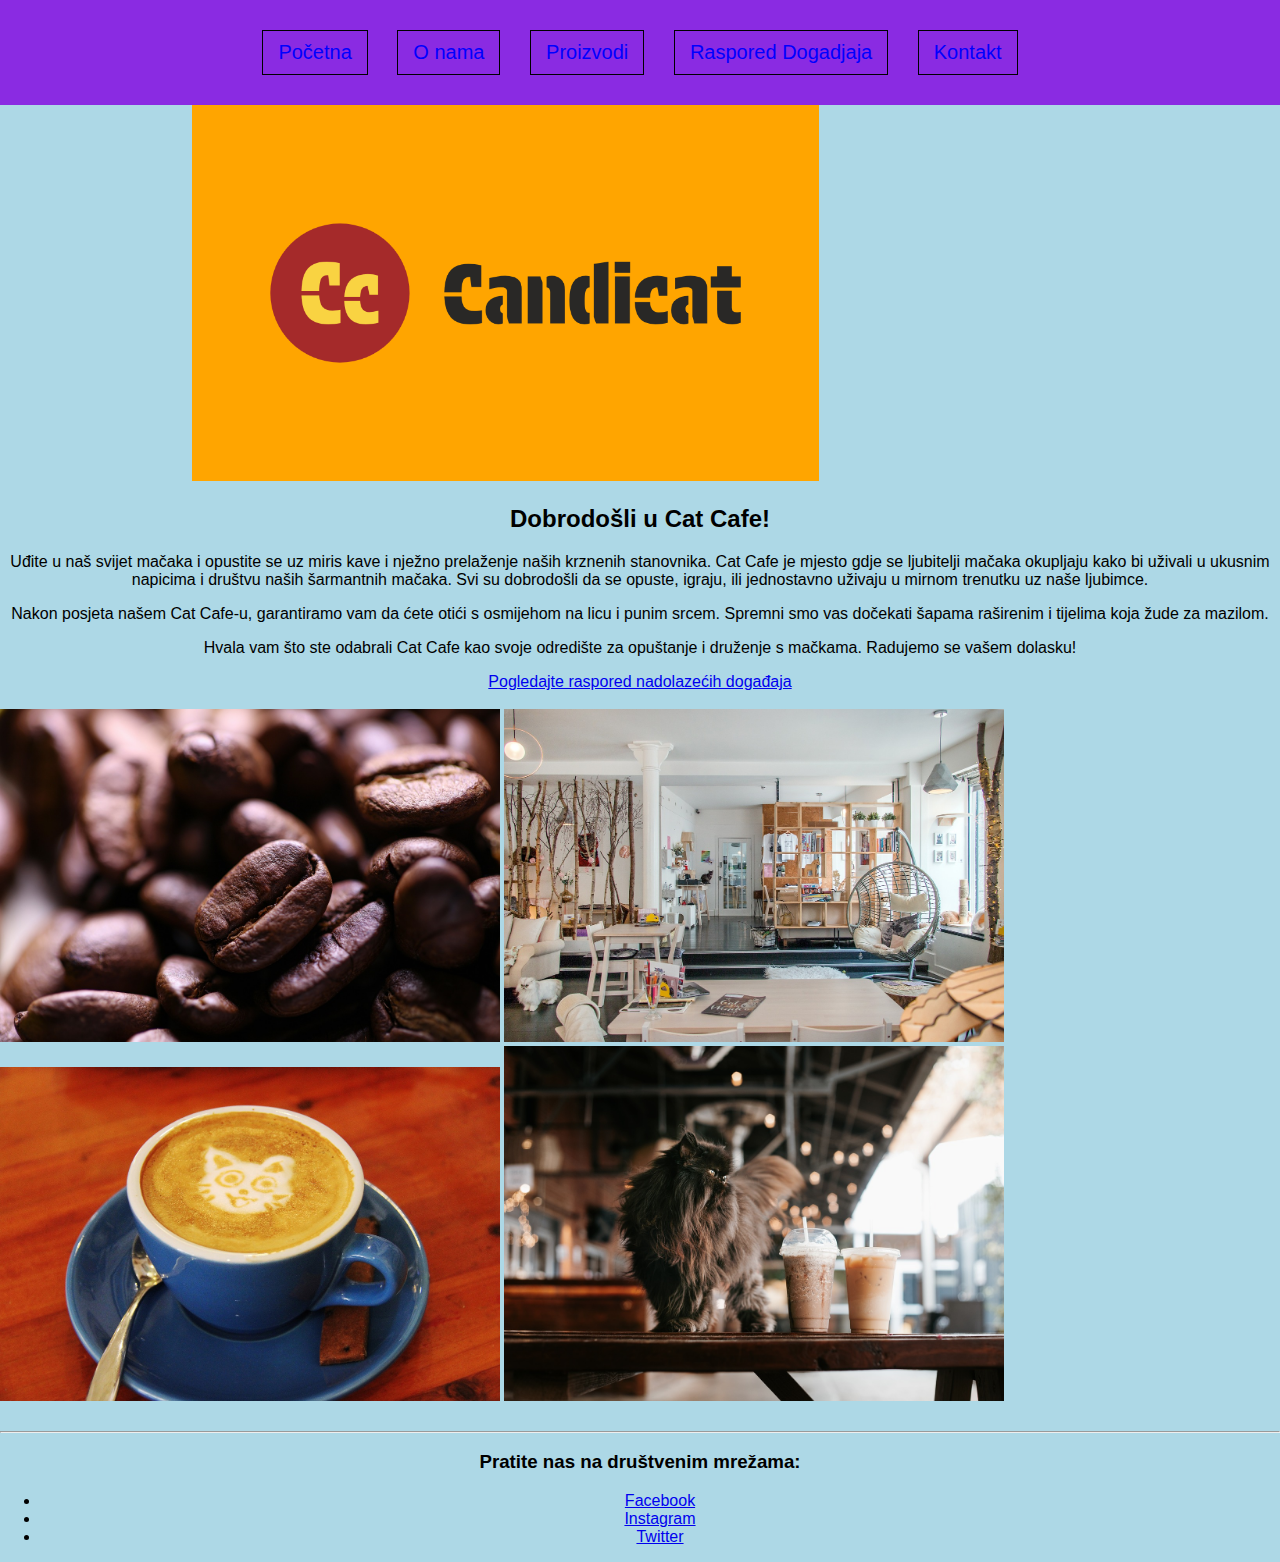
<file: milenacss/index.html>
<!DOCTYPE html>
<html lang="en">
  <head>
    <meta charset="UTF-8" />
    <meta name="viewport" content="width=device-width, initial-scale=1.0" />
    <title>CatCafe</title>
    <link rel="icon" type="image/x-icon" href="./slike/logo/logo.png" />
    <link rel="stylesheet" href="./style.css" />
  </head>
  <body>
    <header>
      <nav class="nav">
        <ul>
          <li><a href="index.html">Početna</a></li>
          <li><a href="./stranice/O Nama.html">O nama</a></li>
          <li><a href="./stranice/Proizvodi.html">Proizvodi</a></li>
          <li>
            <a href="./stranice/RasporedDogadjaja.html">Raspored Dogadjaja</a>
          </li>
          <li id="cont"><a href="./stranice/kontakt.html">Kontakt</a></li>
        </ul>
      </nav>
    </header>

    <main>
      <div class="nasl">
        <img src="./slike/logo/logo.png" alt="LOGO" width="70%" />
      </div>
      <div class="glavniopis">
        <h2>Dobrodošli u Cat Cafe!</h2>

        <p>
          Uđite u naš svijet mačaka i opustite se uz miris kave i nježno
          prelaženje naših krznenih stanovnika. Cat Cafe je mjesto gdje se
          ljubitelji mačaka okupljaju kako bi uživali u ukusnim napicima i
          društvu naših šarmantnih mačaka. Svi su dobrodošli da se opuste,
          igraju, ili jednostavno uživaju u mirnom trenutku uz naše ljubimce.
        </p>
        <p>
          Nakon posjeta našem Cat Cafe-u, garantiramo vam da ćete otići s
          osmijehom na licu i punim srcem. Spremni smo vas dočekati šapama
          raširenim i tijelima koja žude za mazilom.
        </p>
        <p>
          Hvala vam što ste odabrali Cat Cafe kao svoje odredište za opuštanje i
          druženje s mačkama. Radujemo se vašem dolasku!
        </p>

        <div class="raspored">
        <a href="stranice/RasporedDogadjaja.html"
          >Pogledajte raspored nadolazećih događaja</a
        >
      </div>
        <br />

        <img src="./slike/slike1/coffee-7066308_1280.jpg " width="500" />
        <img src="./slike/slike1/cats-cafe-4697753_1280.jpg" width="500" />
        <img src="./slike/slike1/coffee-1711012_1280.jpg" width="500" />
        <img src="./slike/slike1/cat-6154883_1280.jpg" width="500" />

        <br /><br />
        <hr />
        
        <div class="linkovi">
        <h3>Pratite nas na društvenim mrežama:</h3>
        <ul>
          <li><a href="https://www.facebook.com/"> Facebook </a></li>
          <li><a href="https://www.instagram.com/"> Instagram </a></li>
          <li><a href="https://www.twitter.com/"> Twitter</a></li>
        </ul>
      </div>
    </main>
  </body>
</html>
</file>
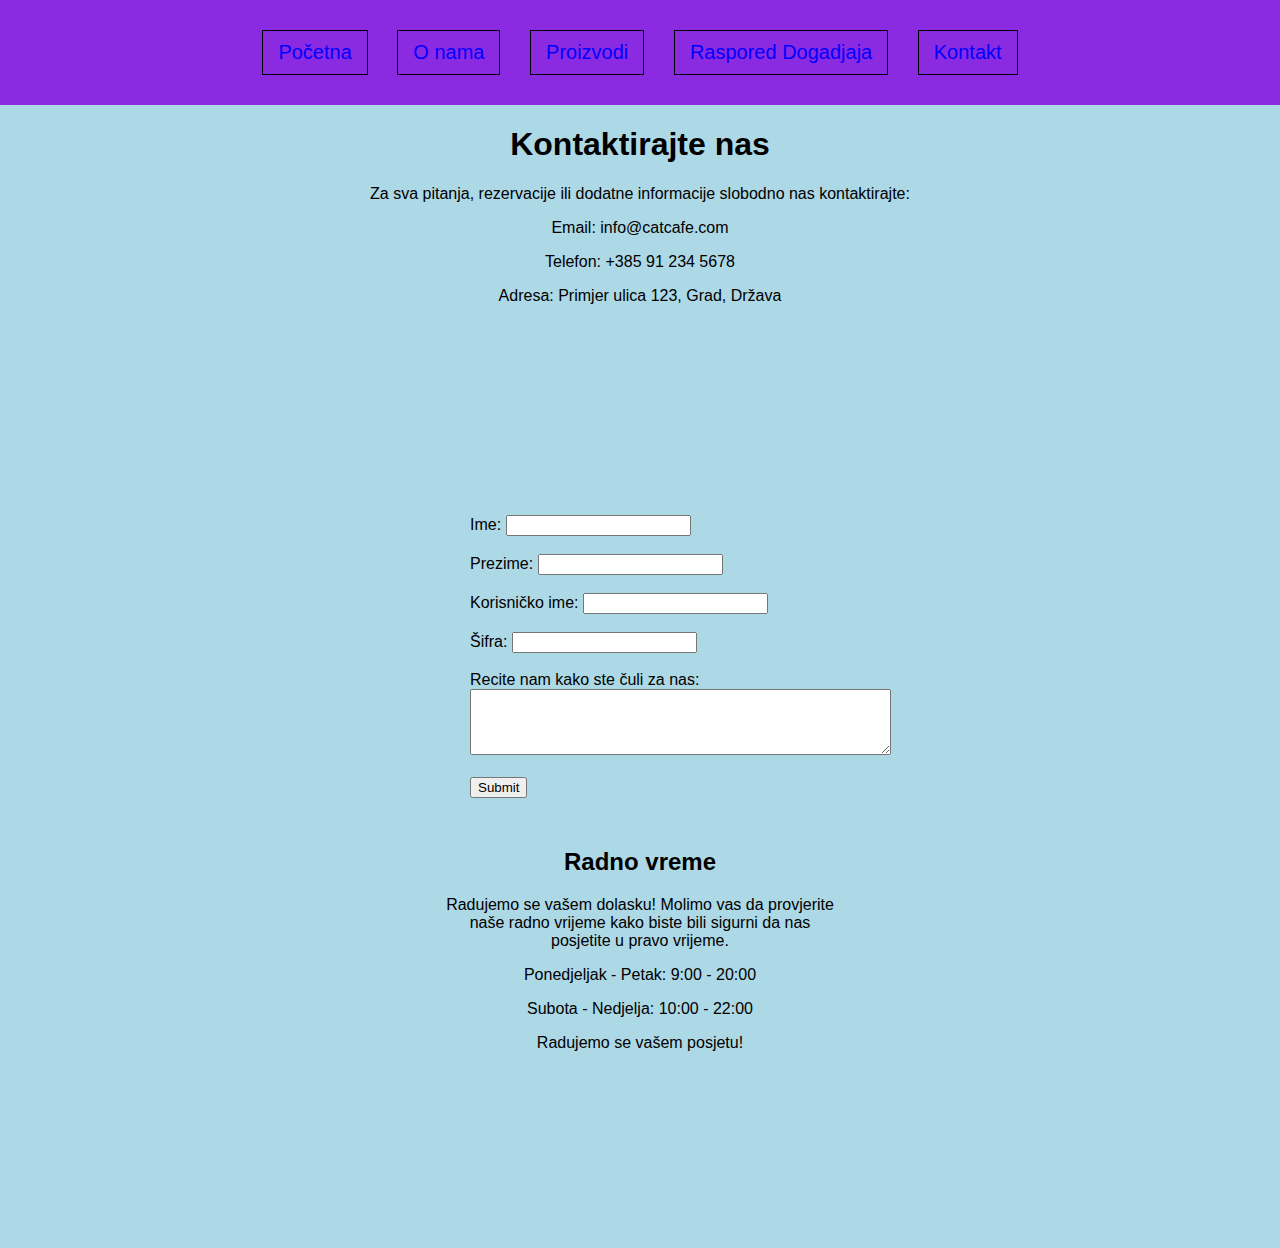
<file: milenacss/stranice/kontakt.html>
<!DOCTYPE html>
<html lang="en">
  <head>
    <meta charset="UTF-8" />
    <meta name="viewport" content="width=device-width, initial-scale=1.0" />
    <title>Kontakt</title>
    <link rel="icon" type="image/x-icon" href="../slike/logo/icon.png" />
    <link rel="stylesheet" href="../style.css" />
  </head>
  <body>
    <header>
      <nav class="nav">
        <ul>
          <li><a href="../index.html">Početna</a></li>
          <li><a href="../stranice/O Nama.html">O nama</a></li>
          <li><a href="../stranice/Proizvodi.html">Proizvodi</a></li>
          <li>
            <a href="../stranice/RasporedDogadjaja.html">Raspored Dogadjaja</a>
          </li>
          <li><a href="kontakt.html">Kontakt</a></li>
        </ul>
      </nav>
    </header>

    <main>
      <div class="kontakt">
        <h1>Kontaktirajte nas</h1>

        <p>
          Za sva pitanja, rezervacije ili dodatne informacije slobodno nas
          kontaktirajte:
        </p>
        <p>Email: info@catcafe.com</p>
        <p>Telefon: +385 91 234 5678</p>
        <p>Adresa: Primjer ulica 123, Grad, Država</p>

        <div class="login">
        <form action="">
          <label for="firstName">Ime:</label>
          <input type="text" id="firstName" name="firstName" /> <br><br>
          <label for="lastName">Prezime:</label>
          <input type="text" id="lastName" name="lastName" /> <br><br>
          <label for="username">Korisničko ime:</label>
          <input type="text" id="username" name="username" /> <br><br>
          <label for="password">Šifra:</label>
          <input type="password" id="password" name="password" /> <br><br>
          <label for="freeform">Recite nam kako ste čuli za nas:</label>
          <br />
          <textarea id="freeform" name="freeform" rows="4" cols="50"> </textarea
          ><br /><br />
          <input type="button" value="Submit" />
        </form>

        <h2>Radno vreme</h2>
        <p>
          Radujemo se vašem dolasku! Molimo vas da provjerite naše radno vrijeme
          kako biste bili sigurni da nas posjetite u pravo vrijeme.
        </p>
        <p>Ponedjeljak - Petak: 9:00 - 20:00</p>
        <p>Subota - Nedjelja: 10:00 - 22:00</p>
        <p>Radujemo se vašem posjetu!</p>
        </div>
    </main>
  </body>
</html>
</file>
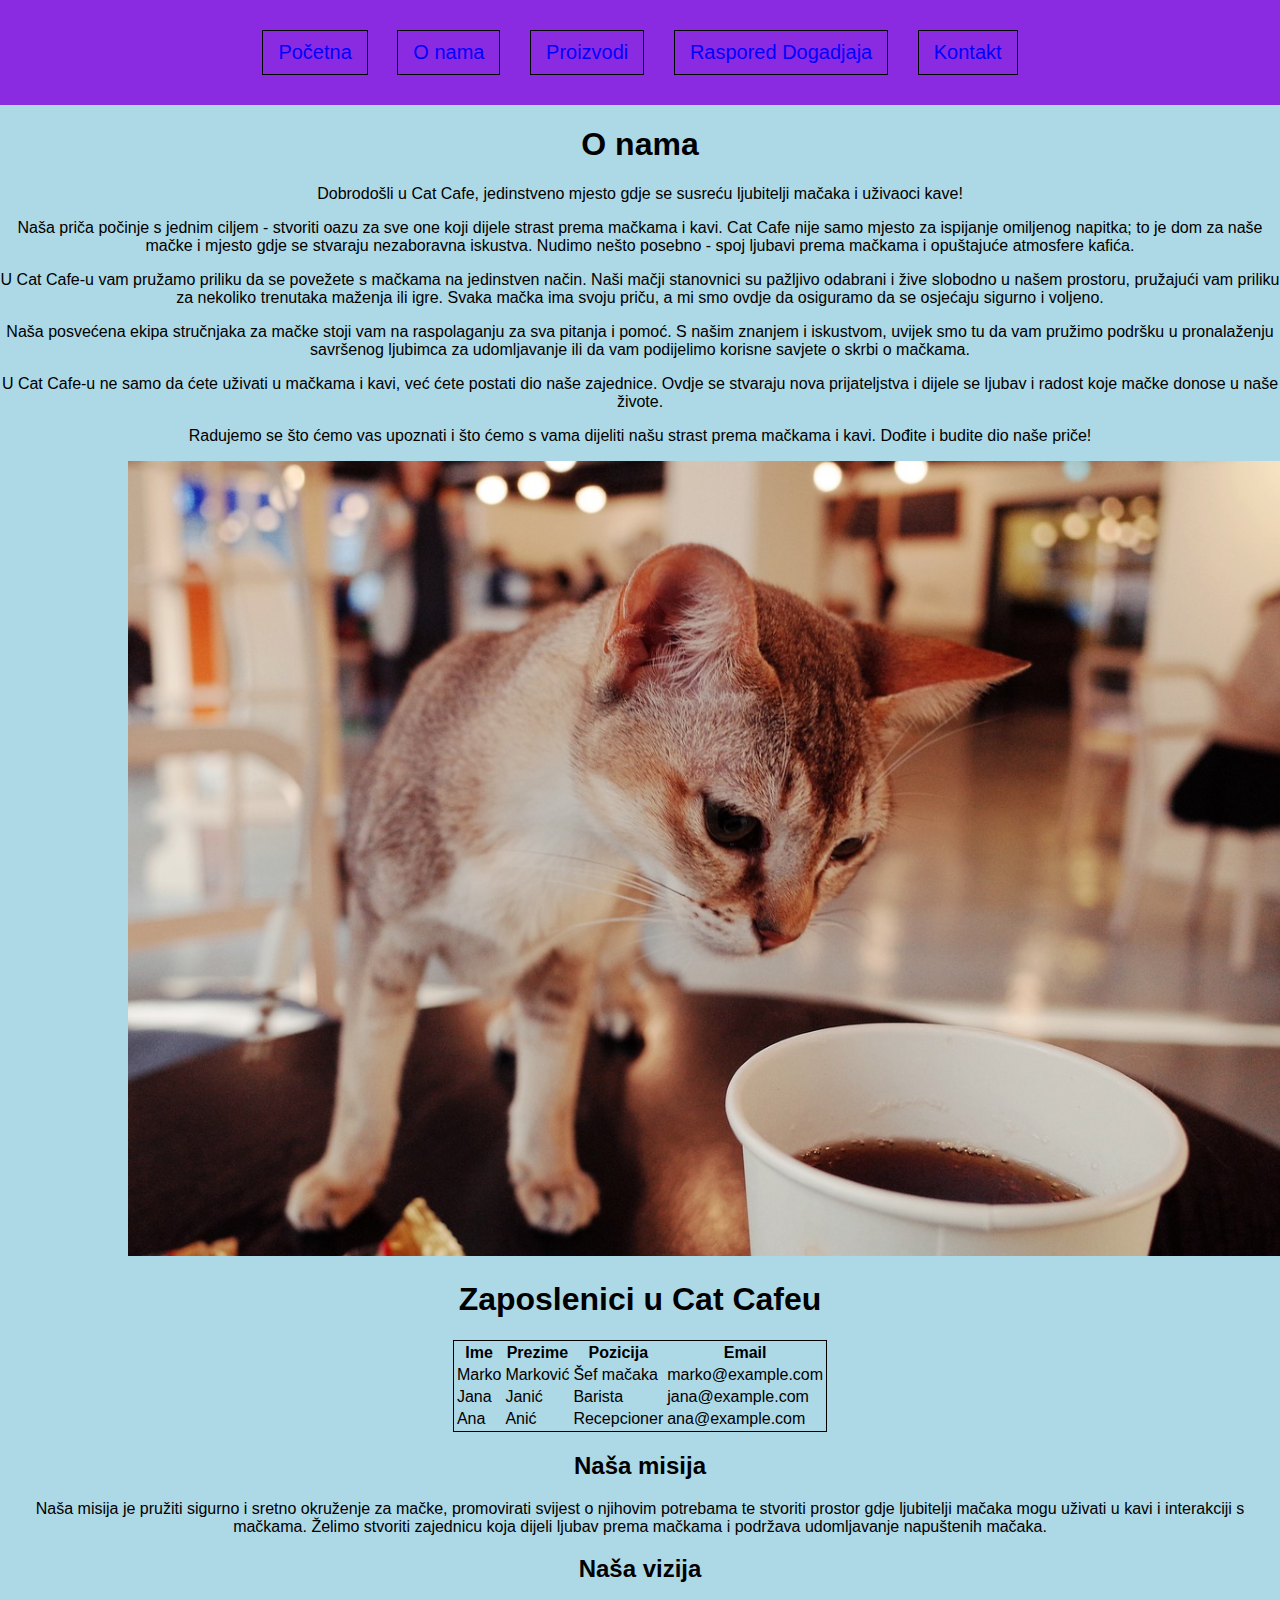
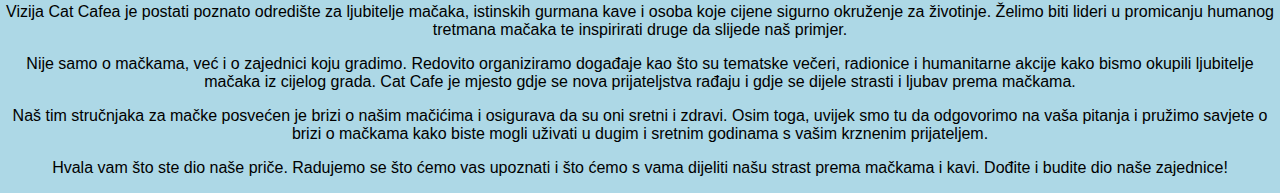
<file: milenacss/stranice/O Nama.html>
<!DOCTYPE html>
<html lang="en">
  <head>
    <meta charset="UTF-8" />
    <meta name="viewport" content="width=device-width, initial-scale=1.0" />
    <title>O nama</title>
    <link rel="icon" type="image/x-icon" href="../slike/logo/icon.png" />
    <link rel="stylesheet" href="../style.css" />
  </head>
  <body>
    <header>
      <nav class="nav">
        <ul>
          <li><a href="../index.html">Početna</a></li>
          <li><a href="O Nama.html">O nama</a></li>
          <li><a href="../stranice/Proizvodi.html">Proizvodi</a></li>
          <li>
            <a href="../stranice/RasporedDogadjaja.html">Raspored Dogadjaja</a>
          </li>
          <li id="cont"><a href="../stranice/kontakt.html">Kontakt</a></li>
        </ul>
      </nav>
    </header>

    <main>
      <div class="opis">
        <h1>O nama</h1>

        <p>
          Dobrodošli u Cat Cafe, jedinstveno mjesto gdje se susreću ljubitelji
          mačaka i uživaoci kave!
        </p>
        <p>
          Naša priča počinje s jednim ciljem - stvoriti oazu za sve one koji
          dijele strast prema mačkama i kavi. Cat Cafe nije samo mjesto za
          ispijanje omiljenog napitka; to je dom za naše mačke i mjesto gdje se
          stvaraju nezaboravna iskustva. Nudimo nešto posebno - spoj ljubavi
          prema mačkama i opuštajuće atmosfere kafića.
        </p>
        <p>
          U Cat Cafe-u vam pružamo priliku da se povežete s mačkama na
          jedinstven način. Naši mačji stanovnici su pažljivo odabrani i žive
          slobodno u našem prostoru, pružajući vam priliku za nekoliko trenutaka
          maženja ili igre. Svaka mačka ima svoju priču, a mi smo ovdje da
          osiguramo da se osjećaju sigurno i voljeno.
        </p>
        <p>
          Naša posvećena ekipa stručnjaka za mačke stoji vam na raspolaganju za
          sva pitanja i pomoć. S našim znanjem i iskustvom, uvijek smo tu da vam
          pružimo podršku u pronalaženju savršenog ljubimca za udomljavanje ili
          da vam podijelimo korisne savjete o skrbi o mačkama.
        </p>
        <p>
          U Cat Cafe-u ne samo da ćete uživati u mačkama i kavi, već ćete
          postati dio naše zajednice. Ovdje se stvaraju nova prijateljstva i
          dijele se ljubav i radost koje mačke donose u naše živote.
        </p>
        <p>
          Radujemo se što ćemo vas upoznati i što ćemo s vama dijeliti našu
          strast prema mačkama i kavi. Dođite i budite dio naše priče!
        </p>

        <div class="cat">
          <img src="../slike/slike1/cat-1160222_1280.jpg" width="1200" />
        </div>

        <h1>Zaposlenici u Cat Cafeu</h1>

        <table class="tabela">
          <tr>
            <th>Ime</th>
            <th>Prezime</th>
            <th>Pozicija</th>
            <th>Email</th>
          </tr>
          <tr>
            <td>Marko</td>
            <td>Marković</td>
            <td>Šef mačaka</td>
            <td>marko@example.com</td>
          </tr>
          <tr>
            <td>Jana</td>
            <td>Janić</td>
            <td>Barista</td>
            <td>jana@example.com</td>
          </tr>
          <tr>
            <td>Ana</td>
            <td>Anić</td>
            <td>Recepcioner</td>
            <td>ana@example.com</td>
          </tr>
        </table>

        <h2>Naša misija</h2>

        <p>
          Naša misija je pružiti sigurno i sretno okruženje za mačke,
          promovirati svijest o njihovim potrebama te stvoriti prostor gdje
          ljubitelji mačaka mogu uživati u kavi i interakciji s mačkama. Želimo
          stvoriti zajednicu koja dijeli ljubav prema mačkama i podržava
          udomljavanje napuštenih mačaka.
        </p>

        <h2>Naša vizija</h2>

        <p>
          Vizija Cat Cafea je postati poznato odredište za ljubitelje mačaka,
          istinskih gurmana kave i osoba koje cijene sigurno okruženje za
          životinje. Želimo biti lideri u promicanju humanog tretmana mačaka te
          inspirirati druge da slijede naš primjer.
        </p>
        <p>
          Nije samo o mačkama, već i o zajednici koju gradimo. Redovito
          organiziramo događaje kao što su tematske večeri, radionice i
          humanitarne akcije kako bismo okupili ljubitelje mačaka iz cijelog
          grada. Cat Cafe je mjesto gdje se nova prijateljstva rađaju i gdje se
          dijele strasti i ljubav prema mačkama.
        </p>
        <p>
          Naš tim stručnjaka za mačke posvećen je brizi o našim mačićima i
          osigurava da su oni sretni i zdravi. Osim toga, uvijek smo tu da
          odgovorimo na vaša pitanja i pružimo savjete o brizi o mačkama kako
          biste mogli uživati u dugim i sretnim godinama s vašim krznenim
          prijateljem.
        </p>
        <p>
          Hvala vam što ste dio naše priče. Radujemo se što ćemo vas upoznati i
          što ćemo s vama dijeliti našu strast prema mačkama i kavi. Dođite i
          budite dio naše zajednice!
        </p>
      </div>
    </main>
  </body>
</html>
</file>
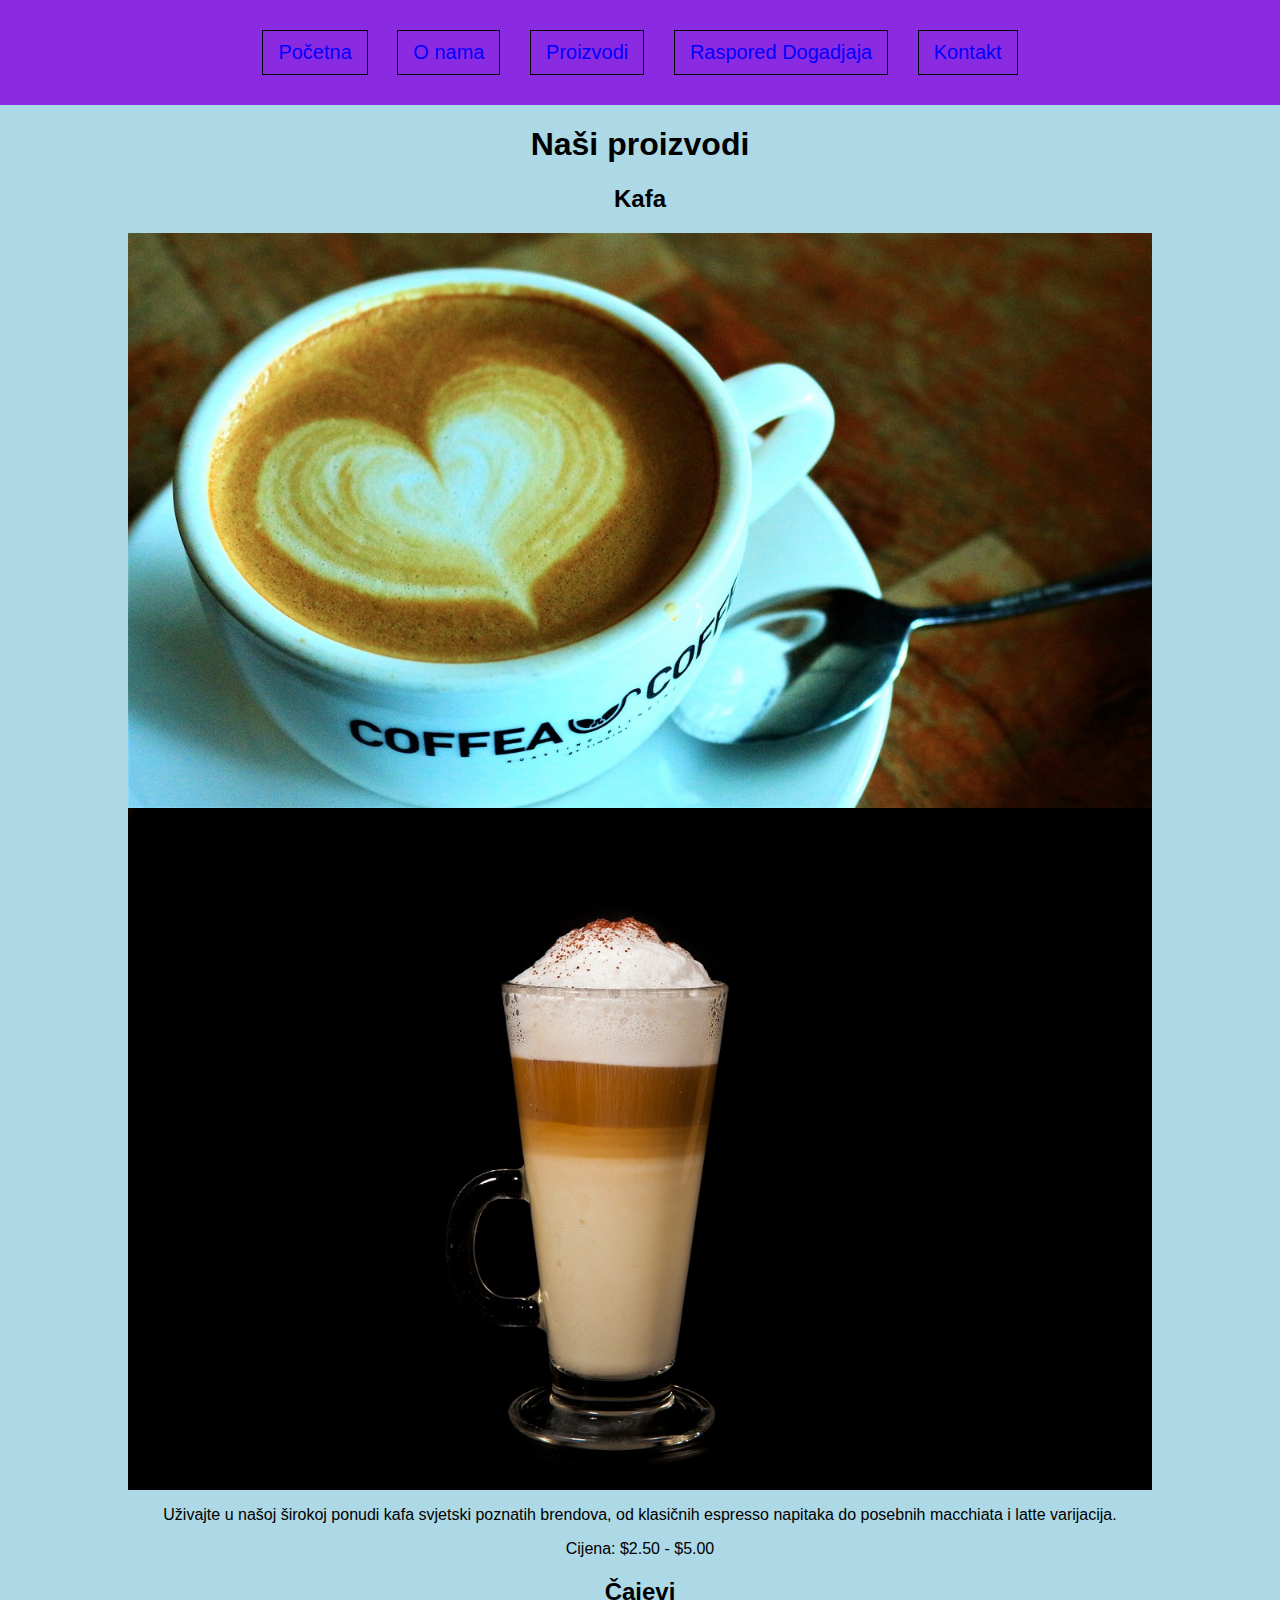
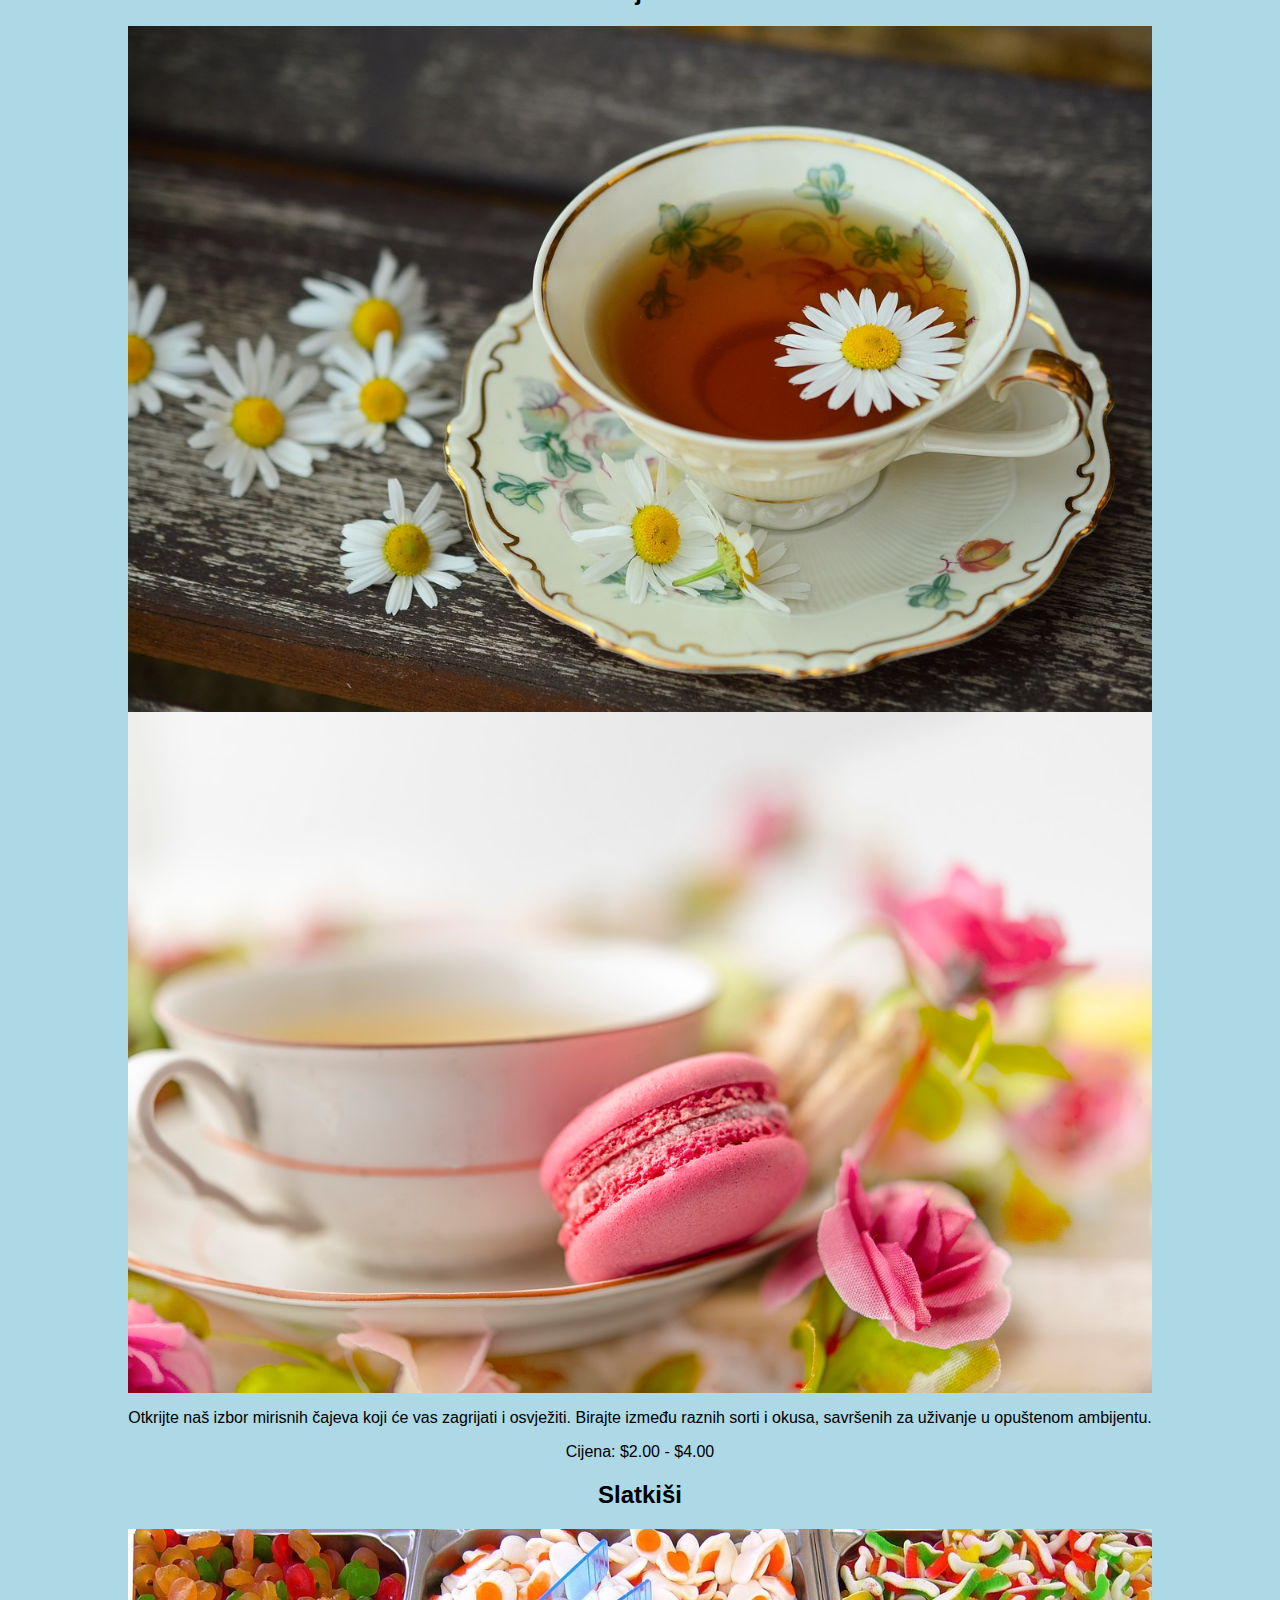
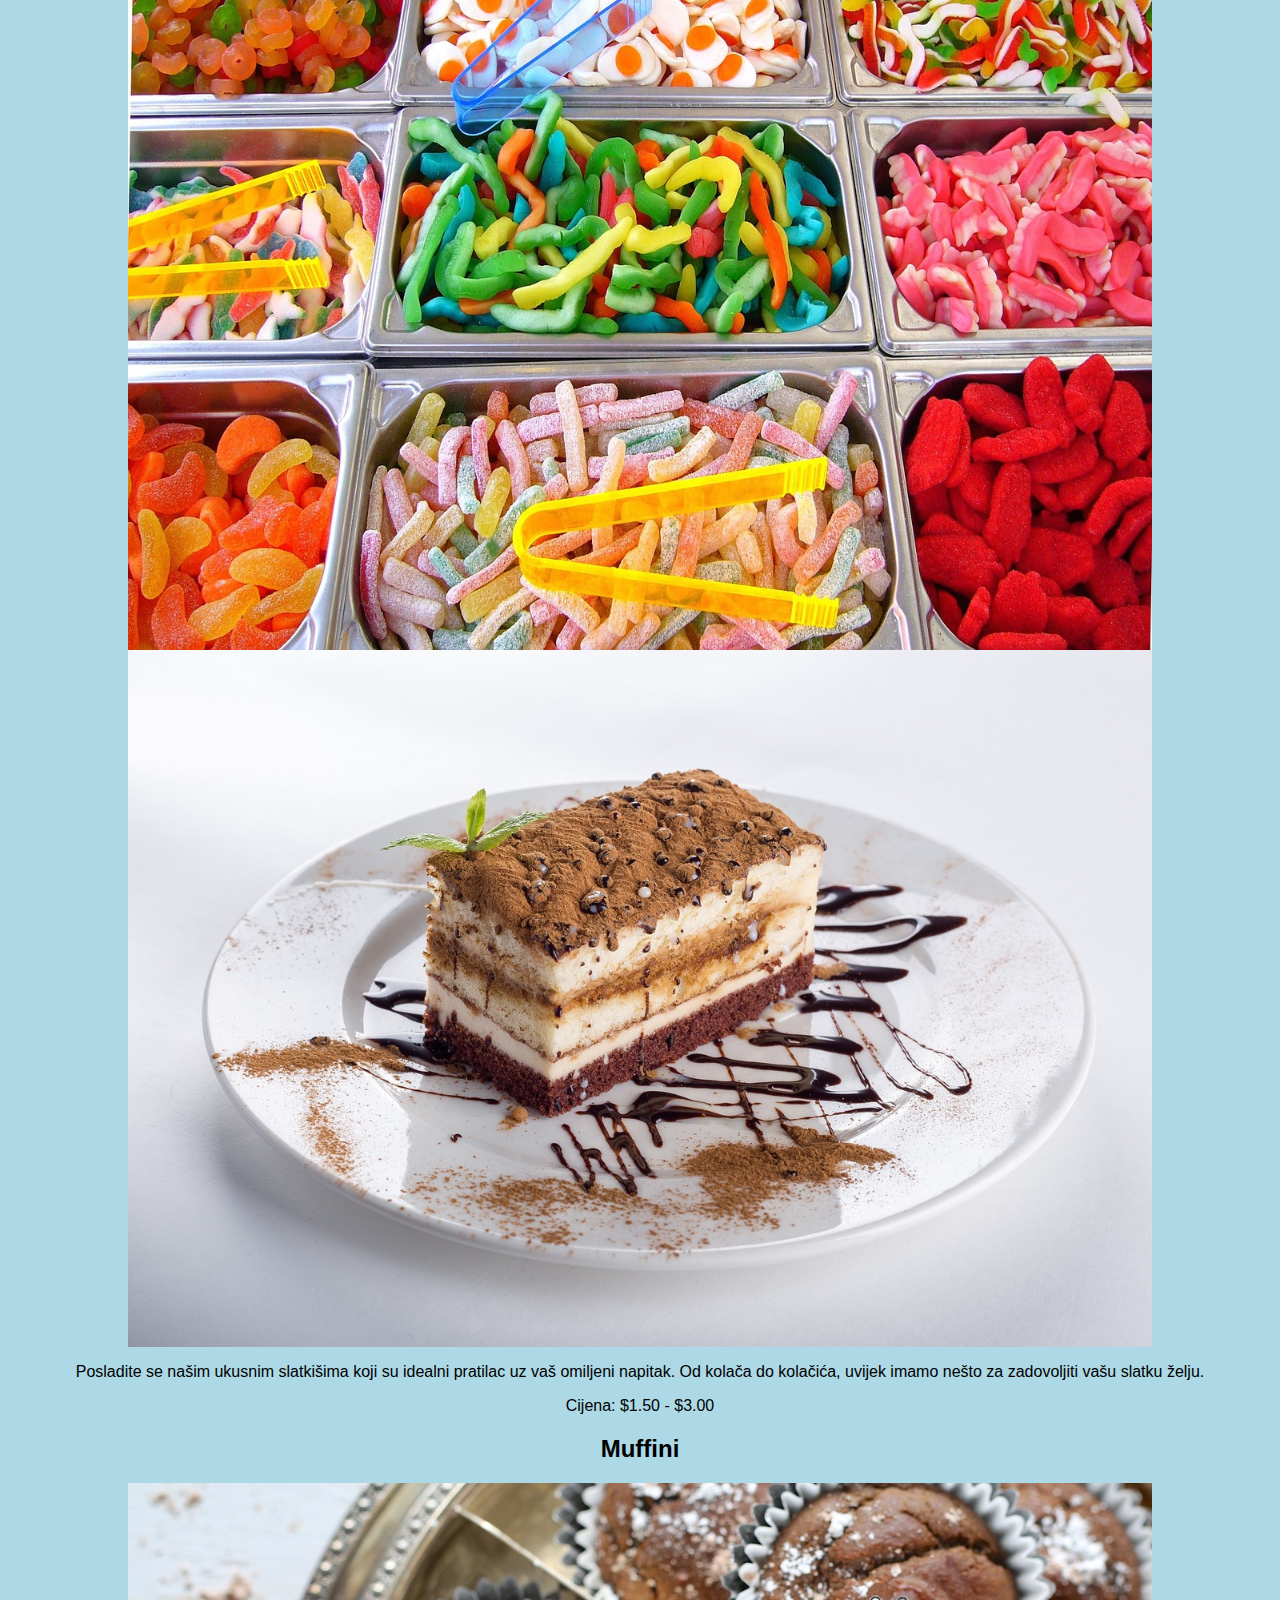
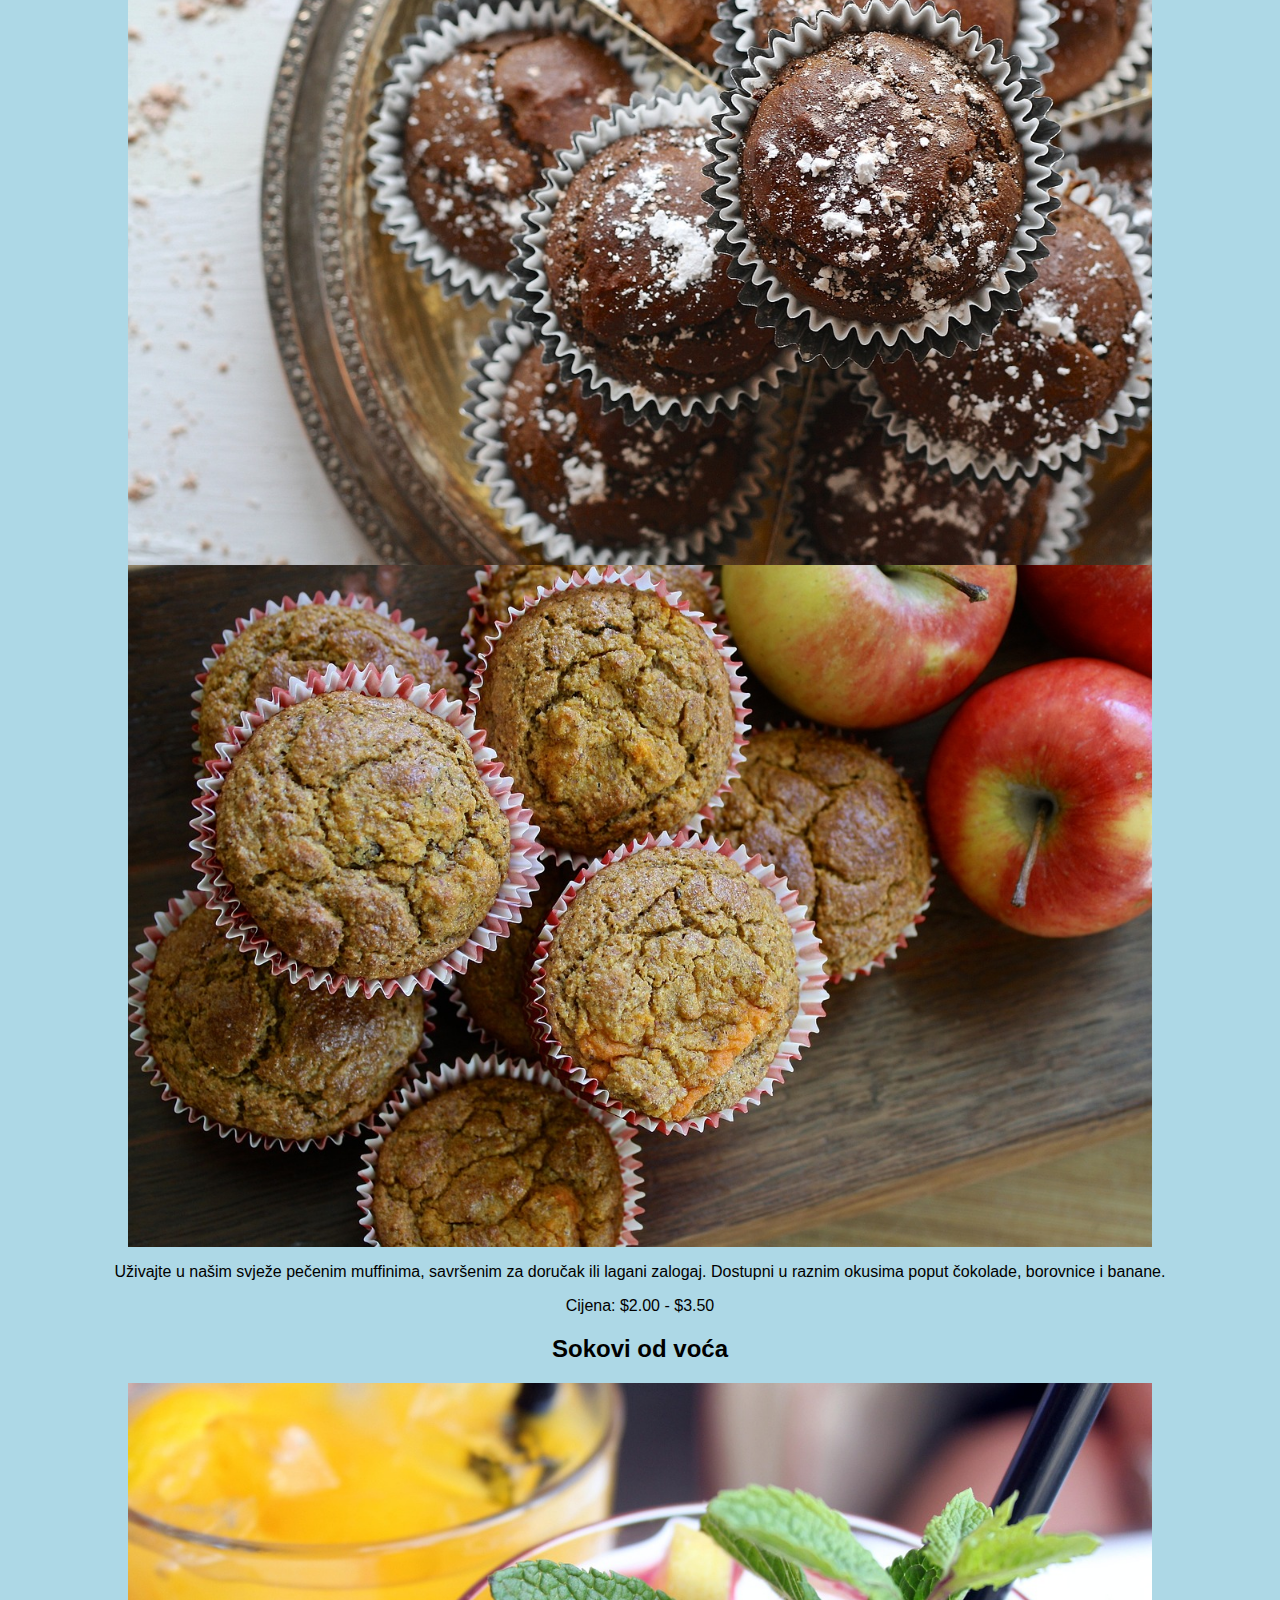
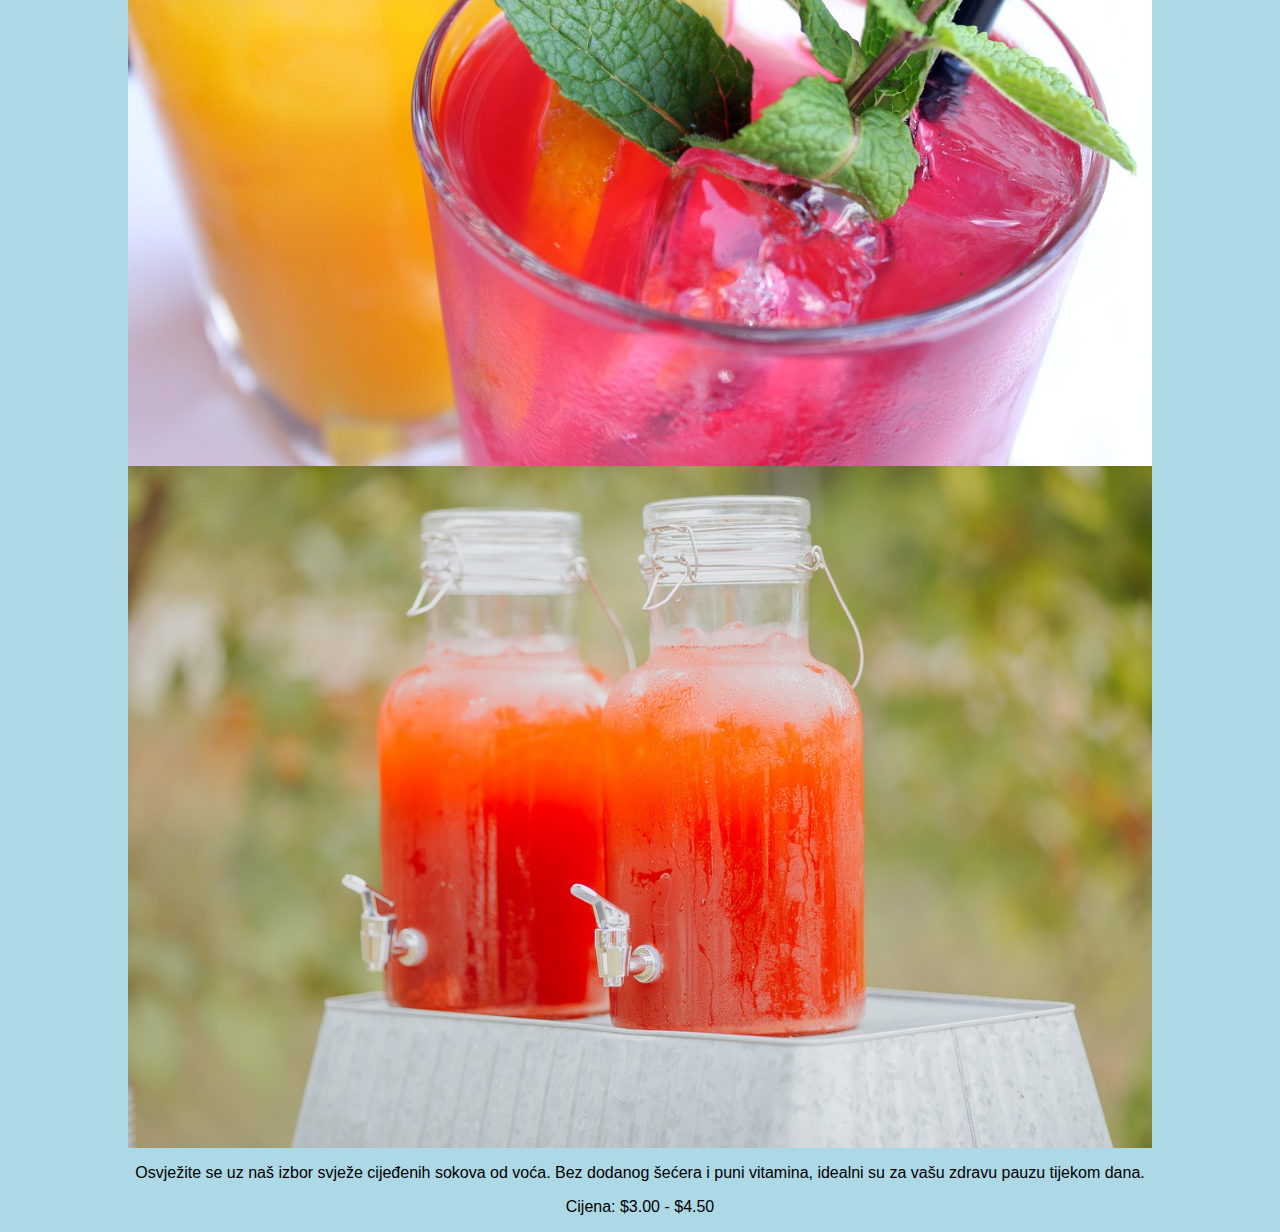
<file: milenacss/stranice/Proizvodi.html>
<!DOCTYPE html>
<html lang="en">
  <head>
    <meta charset="UTF-8" />
    <meta name="viewport" content="width=device-width, initial-scale=1.0" />
    <title>Proizvodi</title>
    <link rel="icon" type="image/x-icon" href="../slike/logo/icon.png" />
    <link rel="stylesheet" href="../style.css" />
  </head>
  <body>
    <header>
      <nav class="nav">
        <ul>
          <li><a href="../index.html">Početna</a></li>
          <li><a href="../stranice/O Nama.html">O nama</a></li>
          <li><a href="Proizvodi.html">Proizvodi</a></li>
          <li>
            <a href="../stranice/RasporedDogadjaja.html">Raspored Dogadjaja</a>
          </li>
          <li><a href="../stranice/kontakt.html">Kontakt</a></li>
        </ul>
      </nav>
    </header>

    <main>
      <div class="proizvodi">
        <h1>Naši proizvodi</h1>

        <h2>Kafa</h2>

        <img src="../slike/slike1/kafa.jpg" width="200" />
        <img src="../slike/slike1/kafa1.jpg" width="250" />

        <p>
          Uživajte u našoj širokoj ponudi kafa svjetski poznatih brendova, od
          klasičnih espresso napitaka do posebnih macchiata i latte varijacija.
        </p>
        <p>Cijena: $2.50 - $5.00</p>

        <h2>Čajevi</h2>
        <img src="../slike/slike1/caj.jpg" width="300" />
        <img src="../slike/slike1/caj1.jpg" width="300" />
        <p>
          Otkrijte naš izbor mirisnih čajeva koji će vas zagrijati i osvježiti.
          Birajte između raznih sorti i okusa, savršenih za uživanje u opuštenom
          ambijentu.
        </p>
        <p>Cijena: $2.00 - $4.00</p>

        <h2>Slatkiši</h2>
        <img src="../slike/slike1/slatkisi.jpg" width="500" />
        <img src="../slike/slike1/slatks1.jpg" width="500" />
        <p>
          Posladite se našim ukusnim slatkišima koji su idealni pratilac uz vaš
          omiljeni napitak. Od kolača do kolačića, uvijek imamo nešto za
          zadovoljiti vašu slatku želju.
        </p>
        <p>Cijena: $1.50 - $3.00</p>

        <h2>Muffini</h2>
        <img src="../slike/slike1/muf.jpg" width="300" />
        <img src="../slike/slike1/muf1.jpg" width="300" />
        <p>
          Uživajte u našim svježe pečenim muffinima, savršenim za doručak ili
          lagani zalogaj. Dostupni u raznim okusima poput čokolade, borovnice i
          banane.
        </p>
        <p>Cijena: $2.00 - $3.50</p>

        <h2>Sokovi od voća</h2>
        <img src="../slike/slike1/sok.jpg" width="300" />
        <img src="../slike/slike1/sok1.jpg" width="300" />
        <p>
          Osvježite se uz naš izbor svježe cijeđenih sokova od voća. Bez dodanog
          šećera i puni vitamina, idealni su za vašu zdravu pauzu tijekom dana.
        </p>
        <p>Cijena: $3.00 - $4.50</p>
      </div>
    </main>
  </body>
</html>
</file>
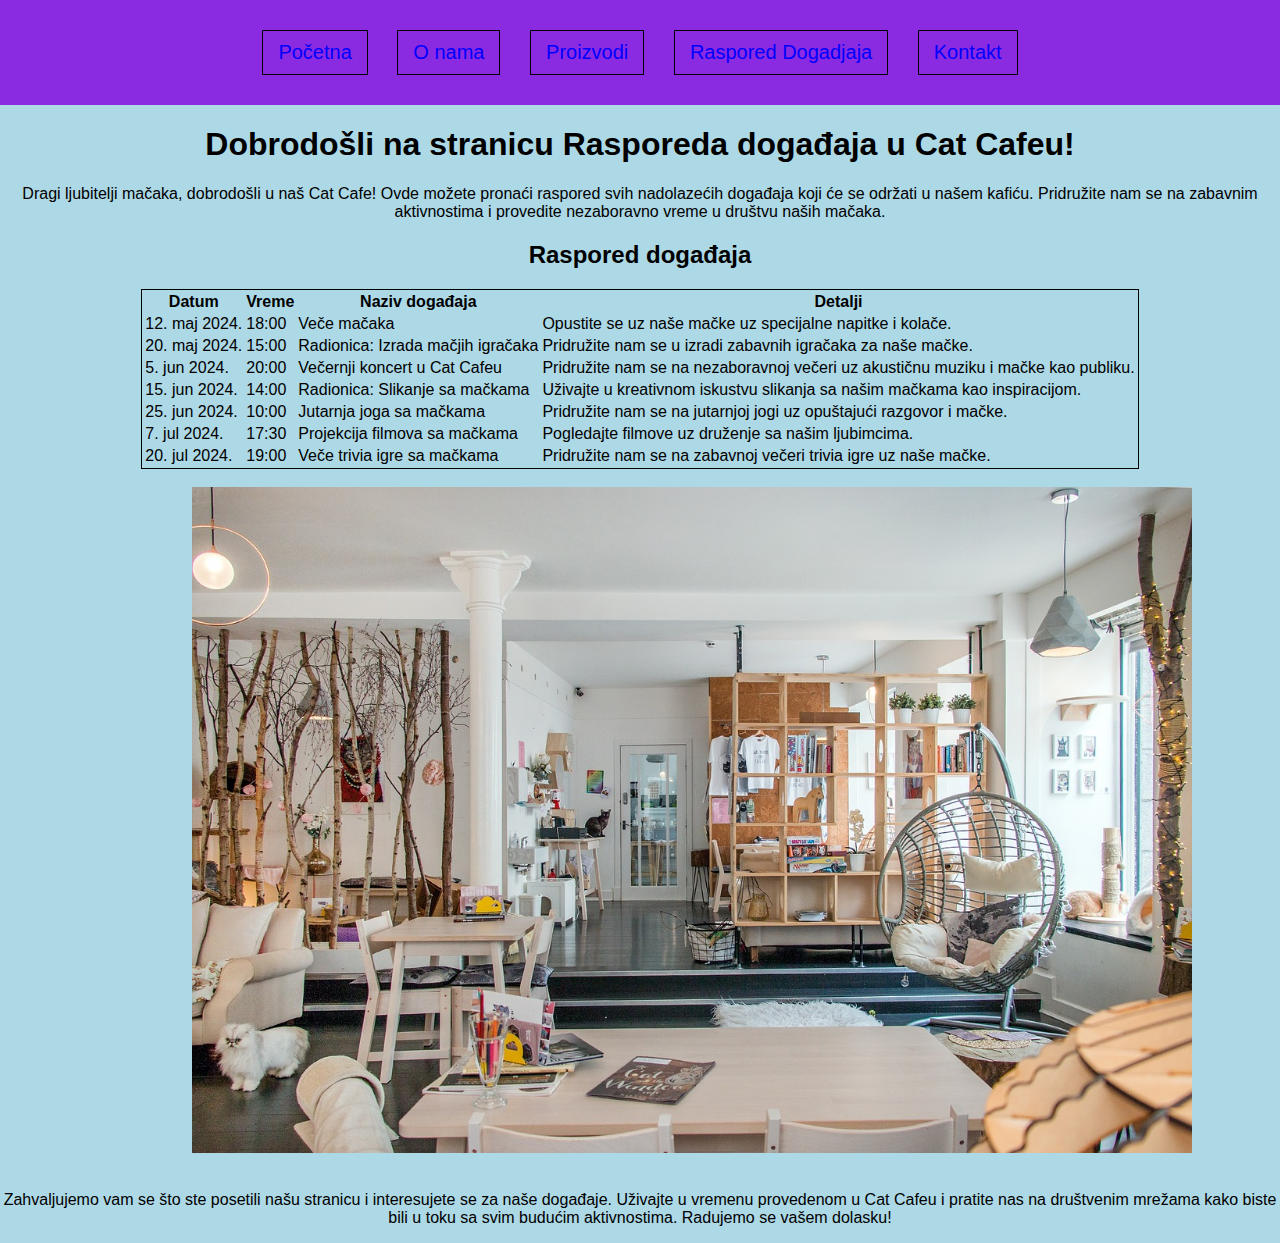
<file: milenacss/stranice/RasporedDogadjaja.html>
<!DOCTYPE html>
<html lang="en">
  <head>
    <meta charset="UTF-8" />
    <meta name="viewport" content="width=device-width, initial-scale=1.0" />
    <title>Raspored dogadjaja</title>
    <link rel="icon" type="image/x-icon" href="../slike/logo/icon.png" />
    <link rel="stylesheet" href="../style.css" />
  </head>
  <body>
    <header>
      <nav class="nav">
        <ul>
          <li><a href="../index.html">Početna</a></li>
          <li><a href="../stranice/O Nama.html">O nama</a></li>
          <li><a href="../stranice/Proizvodi.html">Proizvodi</a></li>
          <li>
            <a href="RasporedDogadjaja.html">Raspored Dogadjaja</a>
          </li>
          <li><a href="../stranice/kontakt.html">Kontakt</a></li>
        </ul>
      </nav>
    </header>

    <main>
      <div class="dogadjaji">
        <h1>Dobrodošli na stranicu Rasporeda događaja u Cat Cafeu!</h1>

        <p>
          Dragi ljubitelji mačaka, dobrodošli u naš Cat Cafe! Ovde možete
          pronaći raspored svih nadolazećih događaja koji će se održati u našem
          kafiću. Pridružite nam se na zabavnim aktivnostima i provedite
          nezaboravno vreme u društvu naših mačaka.
        </p>

        <h2>Raspored događaja</h2>

        <table class="podaci">
          <tr>
            <th>Datum</th>
            <th>Vreme</th>
            <th>Naziv događaja</th>
            <th>Detalji</th>
          </tr>
          <tr>
            <td>12. maj 2024.</td>
            <td>18:00</td>
            <td>Veče mačaka</td>
            <td>Opustite se uz naše mačke uz specijalne napitke i kolače.</td>
          </tr>
          <tr>
            <td>20. maj 2024.</td>
            <td>15:00</td>
            <td>Radionica: Izrada mačjih igračaka</td>
            <td>Pridružite nam se u izradi zabavnih igračaka za naše mačke.</td>
          </tr>
          <tr>
            <td>5. jun 2024.</td>
            <td>20:00</td>
            <td>Večernji koncert u Cat Cafeu</td>
            <td>
              Pridružite nam se na nezaboravnoj večeri uz akustičnu muziku i
              mačke kao publiku.
            </td>
          </tr>
          <tr>
            <td>15. jun 2024.</td>
            <td>14:00</td>
            <td>Radionica: Slikanje sa mačkama</td>
            <td>
              Uživajte u kreativnom iskustvu slikanja sa našim mačkama kao
              inspiracijom.
            </td>
          </tr>
          <tr>
            <td>25. jun 2024.</td>
            <td>10:00</td>
            <td>Jutarnja joga sa mačkama</td>
            <td>
              Pridružite nam se na jutarnjoj jogi uz opuštajući razgovor i
              mačke.
            </td>
          </tr>
          <tr>
            <td>7. jul 2024.</td>
            <td>17:30</td>
            <td>Projekcija filmova sa mačkama</td>
            <td>Pogledajte filmove uz druženje sa našim ljubimcima.</td>
          </tr>
          <tr>
            <td>20. jul 2024.</td>
            <td>19:00</td>
            <td>Veče trivia igre sa mačkama</td>
            <td>
              Pridružite nam se na zabavnoj večeri trivia igre uz naše mačke.
            </td>
          </tr>
        </table>

        <br />
        <div class="img">
          <img
            src="../slike/slike1/cats-cafe-4697753_1280.jpg"
            width="1000px"
          />
        </div>
        <br />

        <p>
          Zahvaljujemo vam se što ste posetili našu stranicu i interesujete se
          za naše događaje. Uživajte u vremenu provedenom u Cat Cafeu i pratite
          nas na društvenim mrežama kako biste bili u toku sa svim budućim
          aktivnostima. Radujemo se vašem dolasku!
        </p>
      </div>
    </main>
  </body>
</html>
</file>
<file: milenacss/style.css>
body{
    font-family: Arial, Helvetica, sans-serif;
    margin: 0;
    padding: 0;
    box-sizing: border-box;
    background-color: lightblue;
}

header{
    background-color: blueviolet;
    color: black;
    text-align: center;
    padding: 10px 0;
    font-size: 20px;
}

.nav ul{
    list-style: none;
    padding: 0px;
}

.nav ul li{
    display: inline-block;
    margin: 0px 12px;
    padding: 10px 15px;
    border: 1px solid black;
}

.nav li a{
    text-decoration: none;
    color: blue;
}

.nav li:hover{
    background-color: aqua;
    cursor: pointer;
    transition-duration: 0.5s;
}

#kontakt:hover{
    background-color: violet;
    cursor: pointer;
    transition-duration: 0.5s;
}

#kontakt:hover a{
    color: white;
}

@media (max-width: 400px) {
    .nav ul li {
    display: block;
    margin-bottom: 10px;
    }
}

.nasl{
    display: block;
    margin-left: auto;
    margin-right: auto;
    width: 70%;
    animation: FadeInEfekat 2s ease-in-out;
    animation-delay: 0,5s;
}

@keyframes FadeInEfekat {
    0% {
        opacity: 0;
    }
    100% {
        opacity: 1;
    }
}


.glavniopis h2{
    text-align: center;
    animation: FadeInEfekat 2s ease-in-out;
    animation-delay: 0,5s;
}

.glavniopis p{
    text-align: center;
    animation: FadeInEfekat 2s ease-in-out;
    animation-delay: 0,5s;
}

.linkovi{
    text-align: center;
    animation: FadeInEfekat 2s ease-in-out;
    animation-delay: 0,5s;
}

.raspored{
    text-align: center;
    animation: FadeInEfekat 2s ease-in-out;
    animation-delay: 0,5s;
}

.nav{
    width: 100%;
    height: 100%;
}

.nav ul{
    list-style: none;
    padding: 0px;
}

.nav ul li{
    display: inline-block;
    margin: 0px 12px;
    padding: 10px 15px;
    border: 1px dashed bblack;
}

.nav li a{
    text-decoration: none;
    color: blue;
}

#cont:hover{
    background-color: greenyellow;
    cursor: pointer;
    transition-duration: 0.5s;
}

.opis h1{
    text-align: center;
    animation: FadeInEfekat 2s ease-in-out;
    animation-delay: 0,5s;
}

.opis h2{
    text-align: center;
    animation: FadeInEfekat 2s ease-in-out;
    animation-delay: 0,5s;
}

.opis p{
    text-align: center;
    animation: FadeInEfekat 2s ease-in-out;
    animation-delay: 0,5s;
}

.tabela{
    margin-left: auto;
    margin-right: auto;
    border: 1px solid black;
    animation: FadeInEfekat 2s ease-in-out;
    animation-delay: 0,5s;
}

.cat{
    display: block;
    margin-left: auto;
    margin-right: auto;
    width: 80%;
    animation: FadeInEfekat 2s ease-in-out;
    animation-delay: 0,5s;
}

.proizvodi h1{
    text-align: center;
    animation: FadeInEfekat 2s ease-in-out;
    animation-delay: 0,5s;
}

.proizvodi h2{
    text-align: center;
    animation: FadeInEfekat 2s ease-in-out;
    animation-delay: 0,5s;
}

.proizvodi p{
    text-align: center;
    animation: FadeInEfekat 2s ease-in-out;
    animation-delay: 0,5s;
}

.proizvodi img{
    display: block;
    margin-left: auto;
    margin-right: auto;
    width: 80%;
    animation: FadeInEfekat 2s ease-in-out;
    animation-delay: 0,5s;
}

.dogadjaji h1{
    text-align: center;
    animation: FadeInEfekat 2s ease-in-out;
    animation-delay: 0,5s;
}

.dogadjaji h2{
    text-align: center;
    animation: FadeInEfekat 2s ease-in-out;
    animation-delay: 0,5s;
}

.dogadjaji p{
    text-align: center;
    animation: FadeInEfekat 2s ease-in-out;
    animation-delay: 0,5s;
}

.podaci{
    margin-left: auto;
    margin-right: auto;
    border: 1px solid black;
    animation: FadeInEfekat 2s ease-in-out;
    animation-delay: 0,5s;
}

.img{
    display: block;
    margin-left: auto;
    margin-right: auto;
    width: 70%;
    animation: FadeInEfekat 2s ease-in-out;
    animation-delay: 0,5s;
}

.kontakt h1{
    text-align: center;
}

.kontakt h2{
    text-align: center;
}

.kontakt p{
    text-align: center;
}

.login{
    width: 400px;
    margin: 150px auto;
    padding: 30px;
}

form{
    display: block;
    flex-wrap: wrap;
    justify-content: center;
    padding: 30px;
}
</file>
